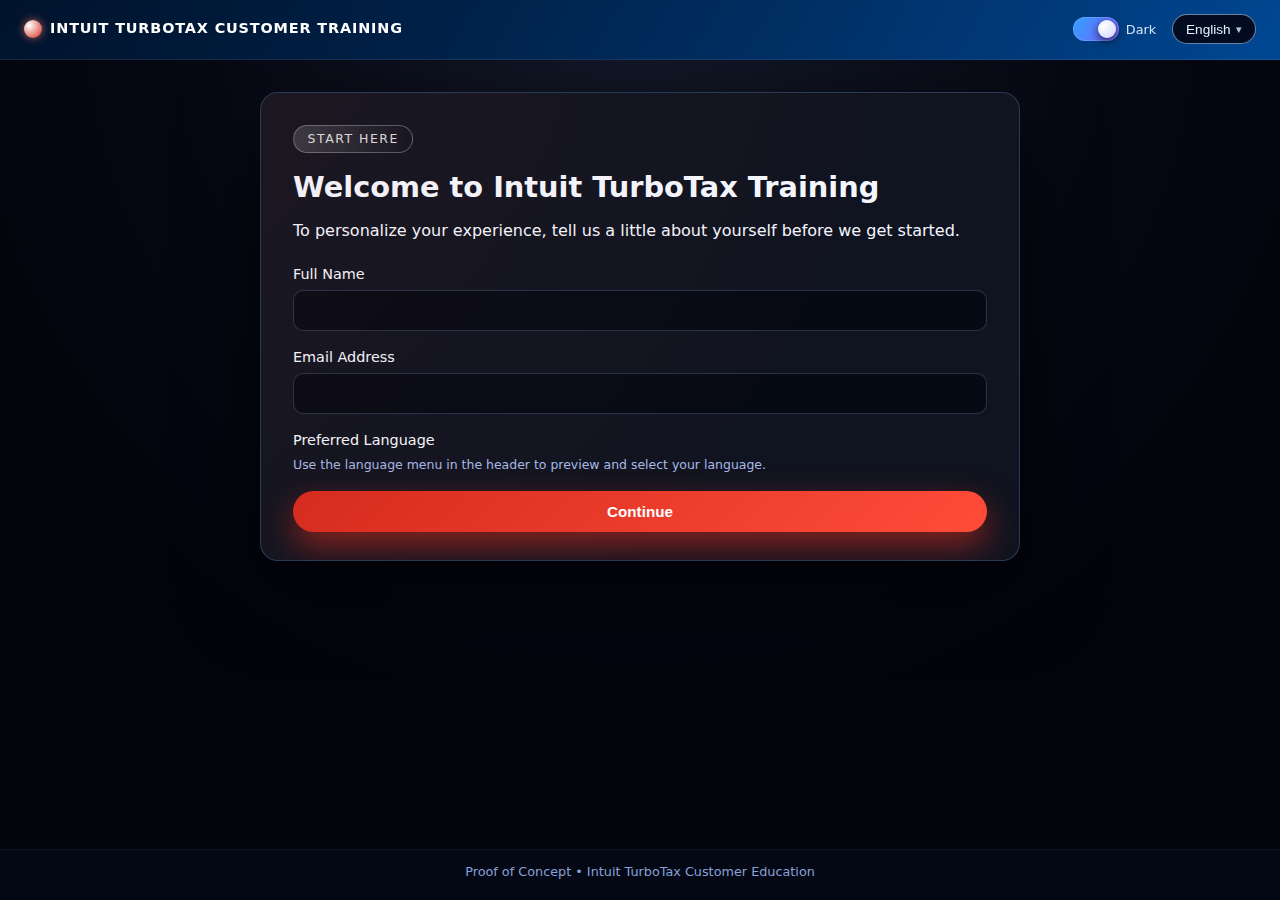
<file: index.html>
<!DOCTYPE html>
<html lang="en">
<head>
  <meta charset="UTF-8" />
  <title>Intuit TurboTax Customer Training – Welcome</title>
  <meta name="viewport" content="width=device-width, initial-scale=1.0" />
  <link rel="stylesheet" href="css/styles.css" />
</head>
<body data-page="welcome">
  <div class="app-shell">
    <header class="header">
      <div class="logo-wrap">
        <div class="logo-dot"></div>
        <h1 class="logo" data-i18n="header_logo">Intuit TurboTax Customer Training</h1>
      </div>

      <div class="header-right">
        <!-- Theme toggle -->
        <div class="theme-toggle">
          <label class="theme-switch">
            <input type="checkbox" id="theme-checkbox" checked />
            <span class="slider"></span>
          </label>
          <span id="theme-label">Dark</span>
        </div>

        <!-- Language dropdown -->
        <div class="language-dropdown" id="language-dropdown">
          <button
            type="button"
            class="language-trigger"
            id="language-trigger"
            aria-haspopup="listbox"
            aria-expanded="false"
          >
            English
          </button>
          <ul
            class="language-menu"
            id="language-menu"
            role="listbox"
            aria-label="Preferred language"
          >
            <li role="option" data-lang="en">English</li>
            <li role="option" data-lang="es">Español</li>
            <li role="option" data-lang="zh">中文 (Mandarin)</li>
            <li role="option" data-lang="hi">हिन्दी</li>
          </ul>
        </div>
      </div>
    </header>

    <main id="app">
      <section class="step active">
        <div class="card card-hero fade-in">
          <div class="card-pill" data-i18n="welcome_tag">Start here</div>
          <h2 data-i18n="welcome_title">Welcome to Intuit TurboTax Training</h2>
          <p class="lead" data-i18n="welcome_desc">
            To personalize your experience, tell us a little about yourself before we get started.
          </p>

          <form id="welcome-form" class="form">
            <div class="field">
              <label for="name" data-i18n="label_name">Full Name</label>
              <input type="text" id="name" name="name" required />
            </div>

            <div class="field">
              <label for="email" data-i18n="label_email">Email Address</label>
              <input type="email" id="email" name="email" required />
            </div>

            <div class="field">
              <label for="language-input" data-i18n="label_language">Preferred Language</label>
              <!-- hidden actual value; selection handled in dropdown -->
              <input type="hidden" id="language-input" name="language" required />
              <p class="field-hint" data-i18n="language_hint">
                Use the language menu in the header to preview and select your language.
              </p>
            </div>

            <button type="submit" class="btn primary" data-i18n="btn_continue">
              Continue
            </button>
          </form>
        </div>
      </section>
    </main>

    <footer class="footer">
      <p data-i18n="footer_text">
        Proof of Concept • Intuit TurboTax Customer Education
      </p>
    </footer>
  </div>

  <script src="js/analytics.js"></script>
  <script src="js/translations.js"></script>
  <script src="js/script.js"></script>
</body>
</html>
</file>
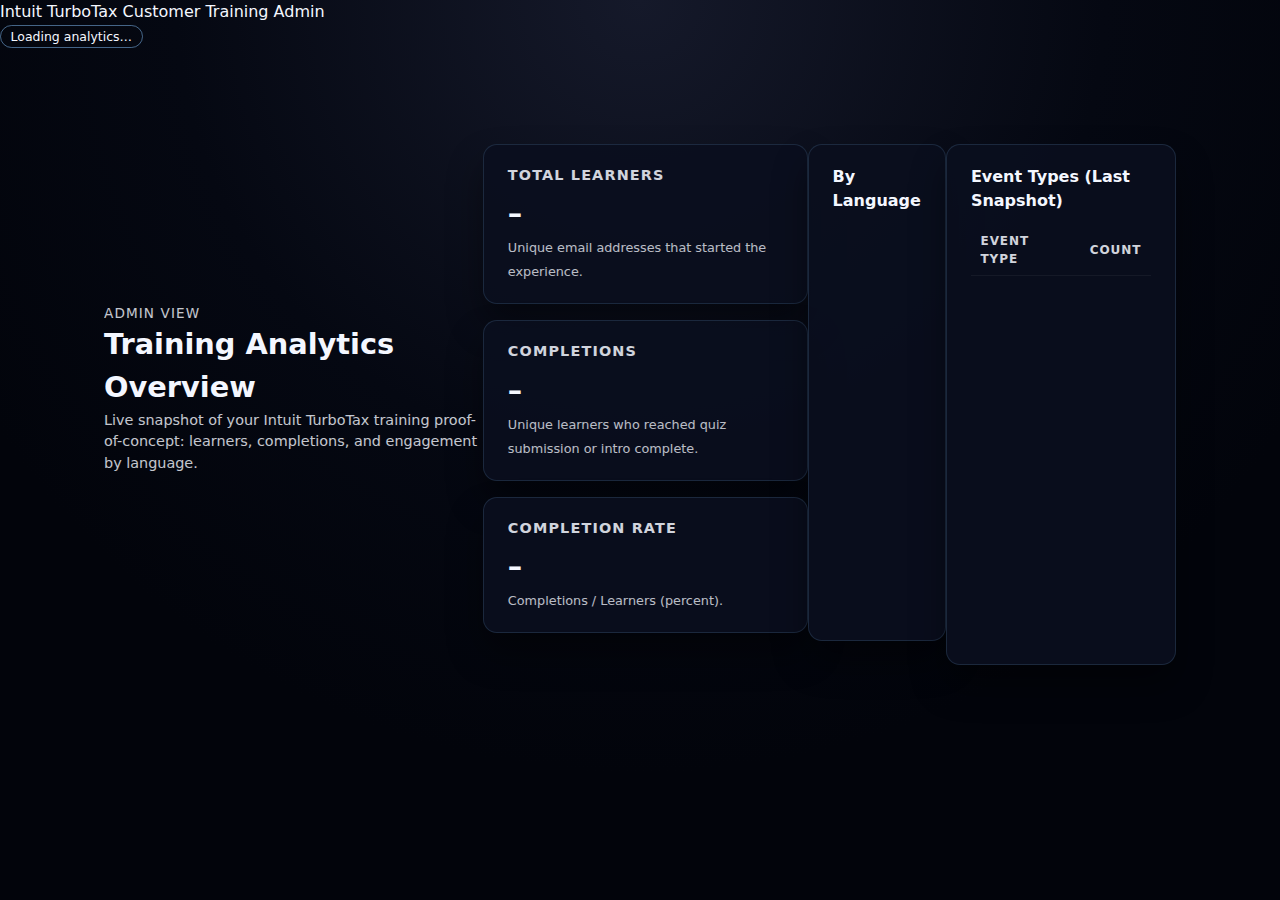
<file: admin.html>
<!DOCTYPE html>
<html lang="en">
  <head>
    <meta charset="UTF-8" />
    <title>TurboTax Training – Admin Dashboard</title>
    <meta name="viewport" content="width=device-width, initial-scale=1.0" />
    <link rel="stylesheet" href="css/styles.css" />
    <style>
      /* Small admin-specific tweaks */
      .admin-layout {
        max-width: 1120px;
        margin: 0 auto;
        padding: 2rem 1.5rem 3rem;
      }

      .admin-header {
        display: flex;
        justify-content: space-between;
        align-items: center;
        gap: 1rem;
        margin-bottom: 2rem;
      }

      .admin-header h1 {
        font-size: 1.8rem;
        font-weight: 700;
      }

      .admin-tag {
        font-size: 0.85rem;
        text-transform: uppercase;
        opacity: 0.8;
        letter-spacing: 0.08em;
      }

      .admin-grid {
        display: grid;
        grid-template-columns: repeat(auto-fit, minmax(220px, 1fr));
        gap: 1rem;
        margin-bottom: 2rem;
      }

      .admin-card {
        background: rgba(10, 14, 30, 0.9);
        border-radius: 14px;
        padding: 1.25rem 1.5rem;
        box-shadow: 0 20px 35px rgba(0, 0, 0, 0.4);
        border: 1px solid rgba(134, 196, 255, 0.15);
      }

      .admin-card h2 {
        font-size: 0.9rem;
        text-transform: uppercase;
        letter-spacing: 0.08em;
        margin-bottom: 0.35rem;
        opacity: 0.85;
      }

      .admin-card .metric {
        font-size: 1.8rem;
        font-weight: 700;
      }

      .admin-card small {
        font-size: 0.8rem;
        opacity: 0.75;
      }

      .admin-section-title {
        font-size: 1rem;
        font-weight: 600;
        margin-bottom: 0.75rem;
      }

      .pill-row {
        display: flex;
        flex-wrap: wrap;
        gap: 0.5rem;
      }

      .pill {
        border-radius: 999px;
        padding: 0.25rem 0.75rem;
        font-size: 0.8rem;
        border: 1px solid rgba(134, 196, 255, 0.3);
        background: rgba(8, 18, 40, 0.9);
      }

      .event-table {
        width: 100%;
        border-collapse: collapse;
        font-size: 0.85rem;
      }

      .event-table th,
      .event-table td {
        padding: 0.45rem 0.6rem;
        border-bottom: 1px solid rgba(255, 255, 255, 0.05);
        text-align: left;
      }

      .event-table th {
        font-weight: 600;
        opacity: 0.85;
        text-transform: uppercase;
        letter-spacing: 0.08em;
        font-size: 0.75rem;
      }

      .badge {
        display: inline-flex;
        align-items: center;
        justify-content: center;
        border-radius: 999px;
        padding: 0.15rem 0.6rem;
        font-size: 0.75rem;
        border: 1px solid rgba(134, 196, 255, 0.4);
        background: rgba(8, 18, 40, 0.9);
      }

      .status-pill {
        font-size: 0.78rem;
        padding: 0.2rem 0.6rem;
        border-radius: 999px;
        border: 1px solid rgba(134, 196, 255, 0.5);
      }
    </style>
  </head>
  <body data-page="admin">
    <div class="page-wrapper">
      <header class="top-bar">
        <div class="top-bar-left">
          <div class="logo-mark"></div>
          <div class="logo-text">
            <span class="logo-title">Intuit TurboTax</span>
            <span class="logo-subtitle">Customer Training Admin</span>
          </div>
        </div>
        <div class="top-bar-right">
          <span class="status-pill" id="admin-status-pill">
            Loading analytics…
          </span>
        </div>
      </header>

      <main class="admin-layout" style="padding-top: 6rem;">
        <div class="admin-header">
          <div>
            <div class="admin-tag">Admin View</div>
            <h1>Training Analytics Overview</h1>
            <p style="opacity: 0.8; font-size: 0.9rem; max-width: 540px;">
              Live snapshot of your Intuit TurboTax training proof-of-concept:
              learners, completions, and engagement by language.
            </p>
          </div>
        </div>

        <section class="admin-grid">
          <article class="admin-card">
            <h2>Total Learners</h2>
            <div class="metric" id="metric-learners">–</div>
            <small>Unique email addresses that started the experience.</small>
          </article>

          <article class="admin-card">
            <h2>Completions</h2>
            <div class="metric" id="metric-completions">–</div>
            <small>Unique learners who reached quiz submission or intro complete.</small>
          </article>

          <article class="admin-card">
            <h2>Completion Rate</h2>
            <div class="metric" id="metric-completion-rate">–</div>
            <small>Completions / Learners (percent).</small>
          </article>
        </section>

        <section class="admin-card" style="margin-bottom: 1.5rem;">
          <div class="admin-section-title">By Language</div>
          <div class="pill-row" id="language-breakdown">
            <!-- Filled by admin.js -->
          </div>
        </section>

        <section class="admin-card">
          <div class="admin-section-title">Event Types (Last Snapshot)</div>
          <table class="event-table">
            <thead>
              <tr>
                <th>Event Type</th>
                <th>Count</th>
              </tr>
            </thead>
            <tbody id="event-table-body">
              <!-- Filled by admin.js -->
            </tbody>
          </table>
        </section>
      </main>
    </div>

    <script src="js/analytics.js"></script>
    <script src="js/admin.js"></script>
  </body>
</html>
</file>
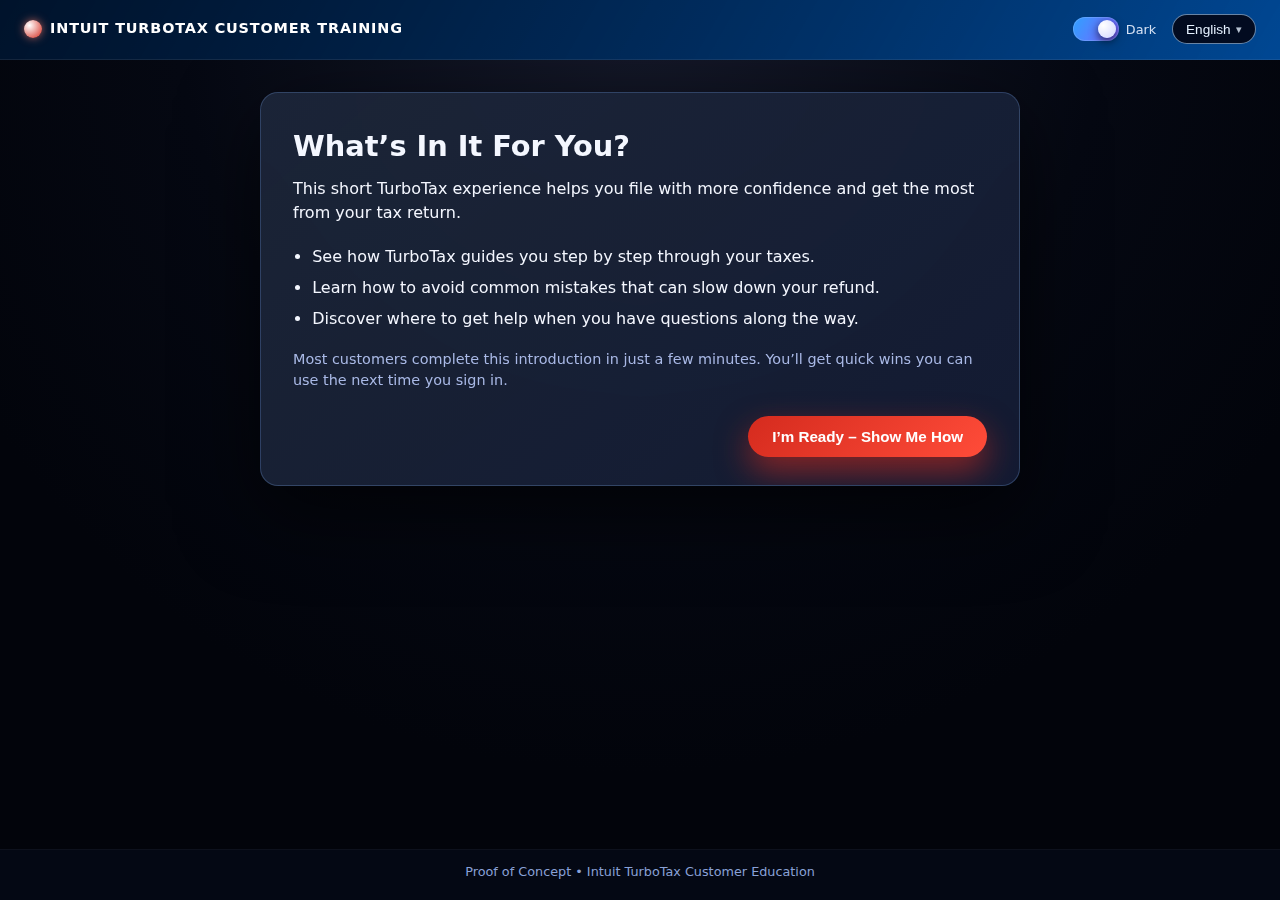
<file: benefits.html>
<!DOCTYPE html>
<html lang="en">
<head>
  <meta charset="UTF-8" />
  <title>Intuit TurboTax Training – Benefits</title>
  <meta name="viewport" content="width=device-width, initial-scale=1.0" />
  <link rel="stylesheet" href="css/styles.css" />
</head>
<body data-page="benefits">
  <div class="app-shell">
    <header class="header">
      <div class="logo-wrap">
        <div class="logo-dot"></div>
        <h1 class="logo" data-i18n="header_logo">Intuit TurboTax Customer Training</h1>
      </div>

      <div class="header-right">
        <div class="theme-toggle">
          <label class="theme-switch">
            <input type="checkbox" id="theme-checkbox" checked />
            <span class="slider"></span>
          </label>
          <span id="theme-label">Dark</span>
        </div>

        <div class="language-dropdown" id="language-dropdown">
          <button
            type="button"
            class="language-trigger"
            id="language-trigger"
            aria-haspopup="listbox"
            aria-expanded="false"
          >
            English
          </button>
          <ul
            class="language-menu"
            id="language-menu"
            role="listbox"
            aria-label="Preferred language"
          >
            <li role="option" data-lang="en">English</li>
            <li role="option" data-lang="es">Español</li>
            <li role="option" data-lang="zh">中文 (Mandarin)</li>
            <li role="option" data-lang="hi">हिन्दी</li>
          </ul>
        </div>
      </div>
    </header>

    <main id="app">
      <section class="step active">
        <div class="card card-glass slide-up">
          <h2 data-i18n="benefits_title">What’s In It For You?</h2>

          <p class="lead" data-i18n="benefits_intro">
            This short TurboTax experience helps you file with more confidence and get the most from your tax return.
          </p>

          <ul class="benefits">
            <li data-i18n="benefit_1">See how TurboTax guides you step by step through your taxes.</li>
            <li data-i18n="benefit_2">Learn how to avoid common mistakes that can slow down your refund.</li>
            <li data-i18n="benefit_3">Discover where to get help when you have questions along the way.</li>
          </ul>

          <p class="note" data-i18n="benefits_note">
            Most customers complete this introduction in just a few minutes. You’ll get quick wins you can use the next time you sign in.
          </p>

          <div class="actions">
            <button id="btn-start-objectives" class="btn primary" data-i18n="btn_begin">
              I’m Ready – Show Me How
            </button>
          </div>
        </div>
      </section>
    </main>

    <footer class="footer">
      <p data-i18n="footer_text">
        Proof of Concept • Intuit TurboTax Customer Education
      </p>
    </footer>
  </div>

  <script src="js/analytics.js"></script>
  <script src="js/translations.js"></script>
  <script src="js/script.js"></script>
</body>
</html>
</file>
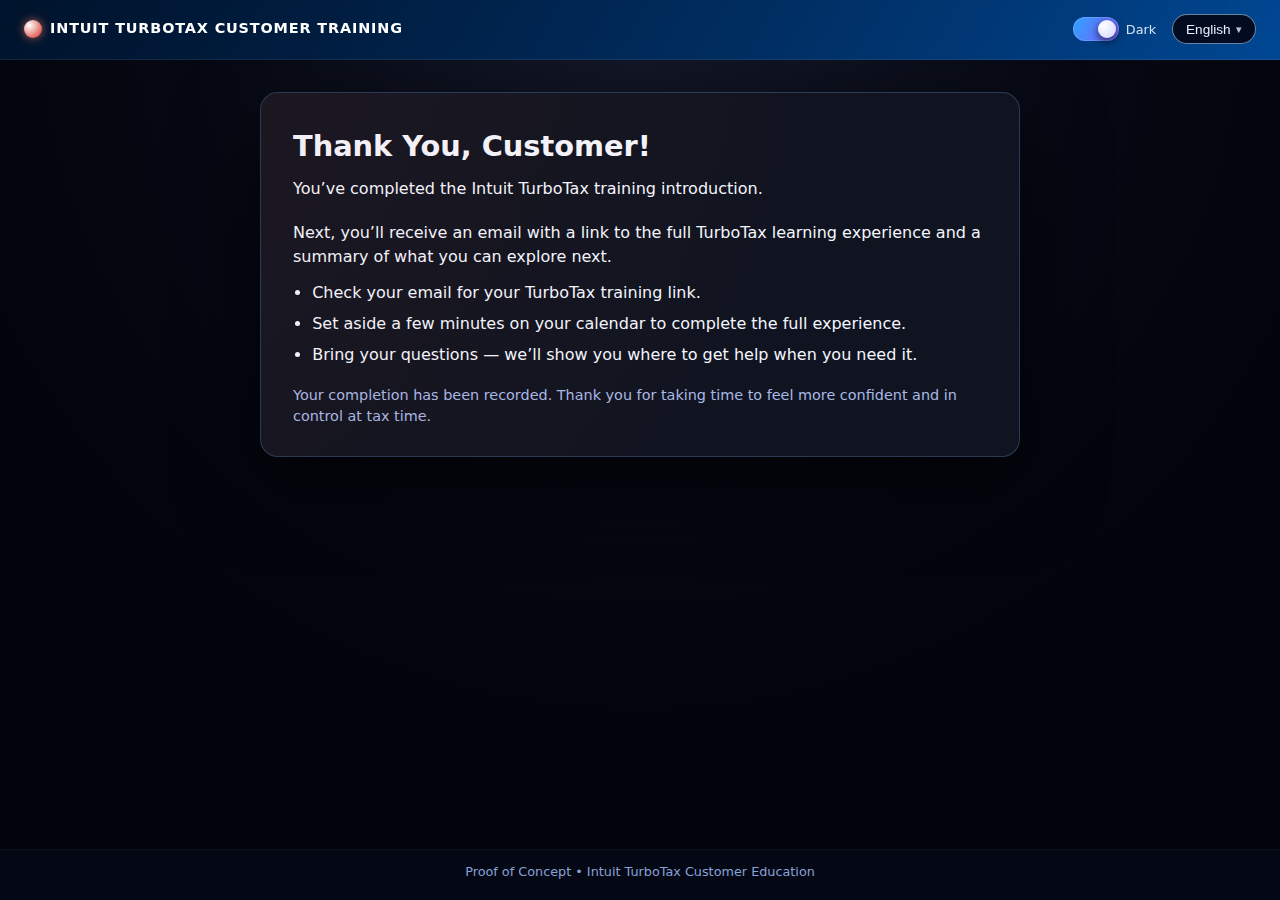
<file: complete.html>
<!DOCTYPE html>
<html lang="en">
<head>
  <meta charset="UTF-8" />
  <title>Intuit TurboTax Training – Complete</title>
  <meta name="viewport" content="width=device-width, initial-scale=1.0" />
  <link rel="stylesheet" href="css/styles.css" />
</head>
<body data-page="complete">
  <div class="app-shell">
    <header class="header">
      <div class="logo-wrap">
        <div class="logo-dot"></div>
        <h1 class="logo" data-i18n="header_logo">Intuit TurboTax Customer Training</h1>
      </div>

      <div class="header-right">
        <div class="theme-toggle">
          <label class="theme-switch">
            <input type="checkbox" id="theme-checkbox" checked />
            <span class="slider"></span>
          </label>
          <span id="theme-label">Dark</span>
        </div>

        <div class="language-dropdown" id="language-dropdown">
          <button
            type="button"
            class="language-trigger"
            id="language-trigger"
            aria-haspopup="listbox"
            aria-expanded="false"
          >
            English
          </button>
          <ul
            class="language-menu"
            id="language-menu"
            role="listbox"
            aria-label="Preferred language"
          >
            <li role="option" data-lang="en">English</li>
            <li role="option" data-lang="es">Español</li>
            <li role="option" data-lang="zh">中文 (Mandarin)</li>
            <li role="option" data-lang="hi">हिन्दी</li>
          </ul>
        </div>
      </div>
    </header>

    <main id="app">
      <section class="step active">
        <div class="card card-hero fade-in">
          <h2>
            <span data-i18n="completion_title">Thank You</span>,
            <span id="complete-name">Customer</span>!
          </h2>

          <p class="lead" data-i18n="completion_intro">
            You’ve completed the Intuit TurboTax training introduction.
          </p>

          <p data-i18n="completion_nextsteps">
            Next, you’ll receive an email with a link to the full TurboTax learning experience and a summary of what you can explore next.
          </p>

          <ul class="next-steps">
            <li data-i18n="next_step_1">Check your email for your TurboTax training link.</li>
            <li data-i18n="next_step_2">Set aside a few minutes on your calendar to complete the full experience.</li>
            <li data-i18n="next_step_3">Bring your questions — we’ll show you where to get help when you need it.</li>
          </ul>

          <p class="note" data-i18n="completion_note">
            Your completion has been recorded. Thank you for taking time to feel more confident and in control at tax time.
          </p>
        </div>
      </section>
    </main>

    <footer class="footer">
      <p data-i18n="footer_text">
        Proof of Concept • Intuit TurboTax Customer Education
      </p>
    </footer>
  </div>

  <script src="js/analytics.js"></script>
  <script src="js/translations.js"></script>
  <script src="js/script.js"></script>
</body>
</html>
</file>
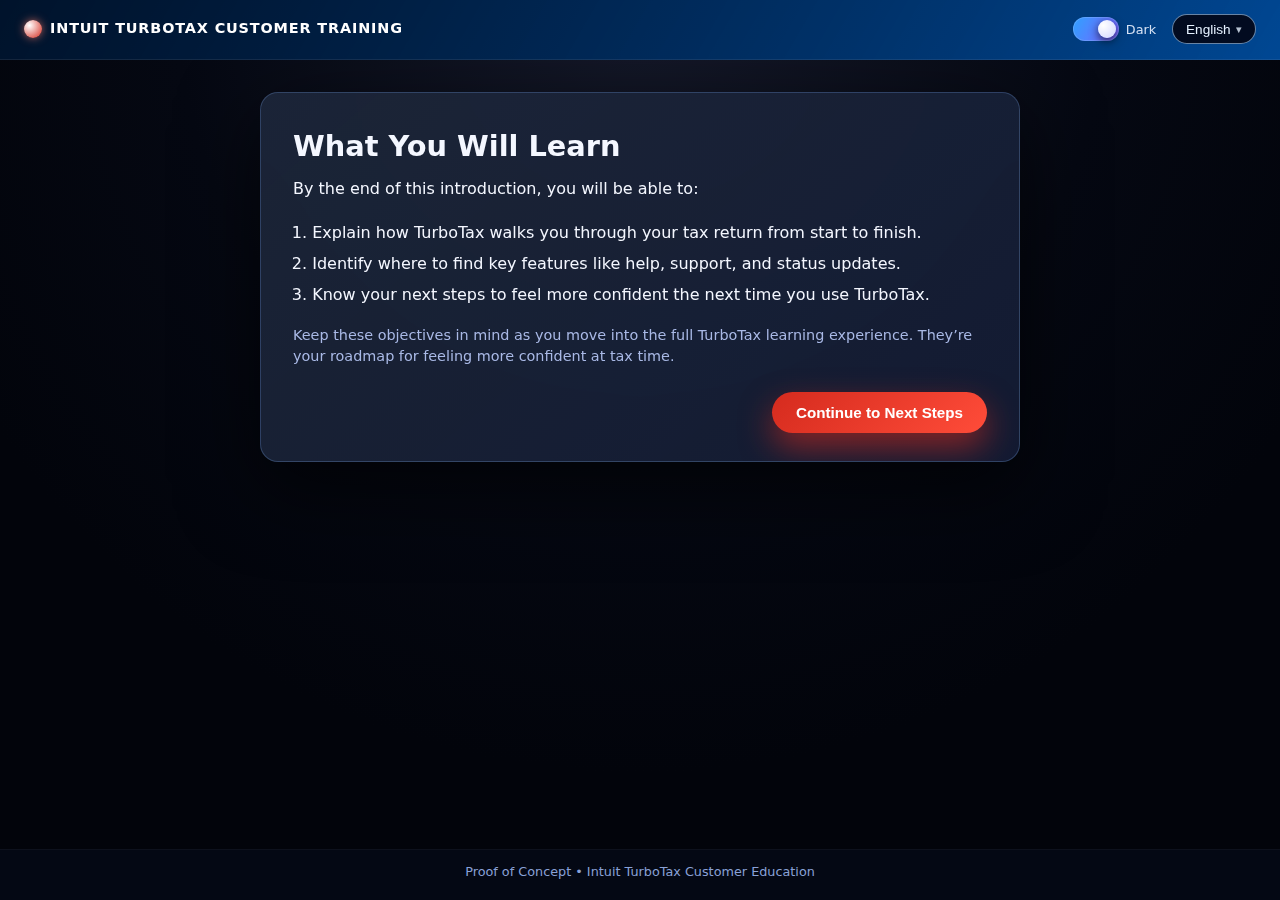
<file: objectives.html>
<!DOCTYPE html>
<html lang="en">
<head>
  <meta charset="UTF-8" />
  <title>Intuit TurboTax Training – Objectives</title>
  <meta name="viewport" content="width=device-width, initial-scale=1.0" />
  <link rel="stylesheet" href="css/styles.css" />
</head>
<body data-page="objectives">
  <div class="app-shell">
    <header class="header">
      <div class="logo-wrap">
        <div class="logo-dot"></div>
        <h1 class="logo" data-i18n="header_logo">Intuit TurboTax Customer Training</h1>
      </div>

      <div class="header-right">
        <div class="theme-toggle">
          <label class="theme-switch">
            <input type="checkbox" id="theme-checkbox" checked />
            <span class="slider"></span>
          </label>
          <span id="theme-label">Dark</span>
        </div>

        <div class="language-dropdown" id="language-dropdown">
          <button
            type="button"
            class="language-trigger"
            id="language-trigger"
            aria-haspopup="listbox"
            aria-expanded="false"
          >
            English
          </button>
          <ul
            class="language-menu"
            id="language-menu"
            role="listbox"
            aria-label="Preferred language"
          >
            <li role="option" data-lang="en">English</li>
            <li role="option" data-lang="es">Español</li>
            <li role="option" data-lang="zh">中文 (Mandarin)</li>
            <li role="option" data-lang="hi">हिन्दी</li>
          </ul>
        </div>
      </div>
    </header>

    <main id="app">
      <section class="step active">
        <div class="card card-glass slide-up">
          <h2 data-i18n="objectives_title">What You Will Learn</h2>

          <p class="lead" data-i18n="objectives_intro">
            By the end of this introduction, you will be able to:
          </p>

          <ol class="objectives">
            <li data-i18n="obj_1">Explain how TurboTax walks you through your tax return from start to finish.</li>
            <li data-i18n="obj_2">Identify where to find key features like help, support, and status updates.</li>
            <li data-i18n="obj_3">Know your next steps to feel more confident the next time you use TurboTax.</li>
          </ol>

          <p class="note" data-i18n="objectives_note">
            Keep these objectives in mind as you move into the full TurboTax learning experience. They’re your roadmap for feeling more confident at tax time.
          </p>

          <div class="actions">
            <button id="btn-to-quiz" class="btn primary" data-i18n="btn_continue_wrapup">
              Continue to Next Steps
            </button>
          </div>
        </div>
      </section>
    </main>

    <footer class="footer">
      <p data-i18n="footer_text">
        Proof of Concept • Intuit TurboTax Customer Education
      </p>
    </footer>
  </div>

  <script src="js/analytics.js"></script>
  <script src="js/translations.js"></script>
  <script src="js/script.js"></script>
</body>
</html>
</file>
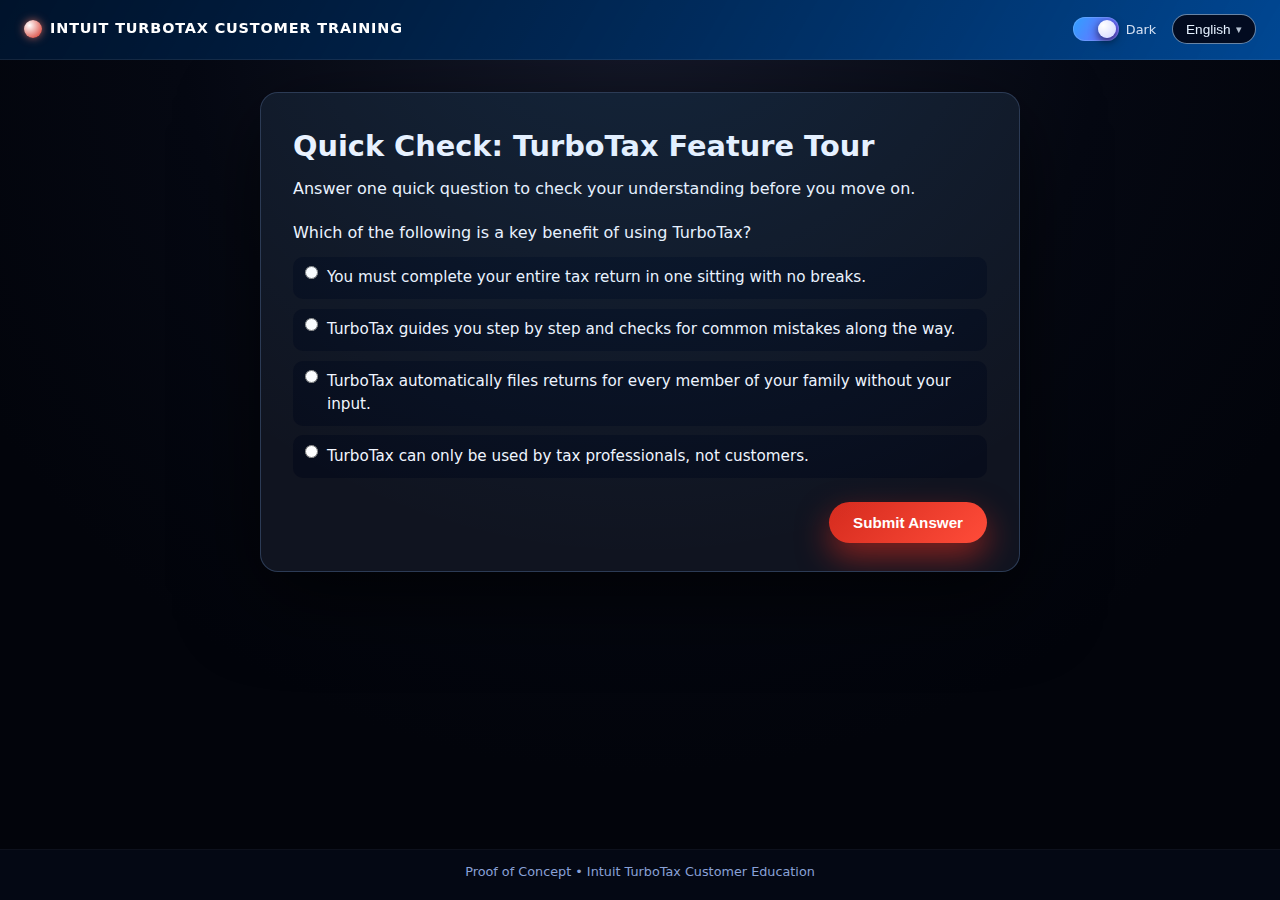
<file: quiz.html>
<!DOCTYPE html>
<html lang="en">
<head>
  <meta charset="UTF-8" />
  <title>Intuit TurboTax Training – Quick Check</title>
  <meta name="viewport" content="width=device-width, initial-scale=1.0" />
  <link rel="stylesheet" href="css/styles.css" />
</head>
<body data-page="quiz">
  <div class="app-shell">
    <header class="header">
      <div class="logo-wrap">
        <div class="logo-dot"></div>
        <h1 class="logo" data-i18n="header_logo">Intuit TurboTax Customer Training</h1>
      </div>

      <div class="header-right">
        <div class="theme-toggle">
          <label class="theme-switch">
            <input type="checkbox" id="theme-checkbox" checked />
            <span class="slider"></span>
          </label>
          <span id="theme-label">Dark</span>
        </div>

        <div class="language-dropdown" id="language-dropdown">
          <button
            type="button"
            class="language-trigger"
            id="language-trigger"
            aria-haspopup="listbox"
            aria-expanded="false"
          >
            English
          </button>
          <ul
            class="language-menu"
            id="language-menu"
            role="listbox"
            aria-label="Preferred language"
          >
            <li role="option" data-lang="en">English</li>
            <li role="option" data-lang="es">Español</li>
            <li role="option" data-lang="zh">中文 (Mandarin)</li>
            <li role="option" data-lang="hi">हिन्दी</li>
          </ul>
        </div>
      </div>
    </header>

    <main id="app">
      <section class="step active">
        <div class="card card-quiz fade-in">
          <h2 data-i18n="quiz_title">Quick Check: TurboTax Feature Tour</h2>
          <p class="lead" data-i18n="quiz_intro">
            Answer one quick question to check your understanding before you move on.
          </p>

          <form id="quiz-form" class="quiz-form">
            <fieldset>
              <legend data-i18n="quiz_q1">
                Which of the following is a key benefit of using TurboTax?
              </legend>

              <div class="quiz-options">
                <label class="quiz-option">
                  <input type="radio" name="q1" value="a" />
                  <span data-i18n="quiz_q1_a">
                    You must complete your entire tax return in one sitting with no breaks.
                  </span>
                </label>

                <label class="quiz-option">
                  <input type="radio" name="q1" value="b" />
                  <span data-i18n="quiz_q1_b">
                    TurboTax guides you step by step and checks for common mistakes along the way.
                  </span>
                </label>

                <label class="quiz-option">
                  <input type="radio" name="q1" value="c" />
                  <span data-i18n="quiz_q1_c">
                    TurboTax automatically files returns for every member of your family without your input.
                  </span>
                </label>

                <label class="quiz-option">
                  <input type="radio" name="q1" value="d" />
                  <span data-i18n="quiz_q1_d">
                    TurboTax can only be used by tax professionals, not customers.
                  </span>
                </label>
              </div>
            </fieldset>

            <p id="quiz-feedback" class="note"></p>

            <div class="actions">
              <button type="submit" class="btn primary" data-i18n="quiz_submit">
                Submit Answer
              </button>
            </div>
          </form>
        </div>
      </section>
    </main>

    <footer class="footer">
      <p data-i18n="footer_text">
        Proof of Concept • Intuit TurboTax Customer Education
      </p>
    </footer>
  </div>

  <script src="js/analytics.js"></script>
  <script src="js/translations.js"></script>
  <script src="js/script.js"></script>
</body>
</html>
</file>
<file: css/styles.css>
*,
*::before,
*::after {
  box-sizing: border-box;
  margin: 0;
  padding: 0;
}

/* THEME VARIABLES */
:root {
  --bg-main: #02040b;
  --bg-card: #101420;
  --bg-card-glass: rgba(15, 22, 40, 0.9);
  --bg-header: linear-gradient(120deg, #002f6c, #0059b8);
  --bg-footer: rgba(4, 8, 20, 0.98);

  --text-main: #f4f7ff;
  --text-soft: #a9b9e6;
  --border-soft: rgba(135, 185, 255, 0.24);

  --accent-tt-red: #d52b1e;
  --accent-tt-red-soft: #ff4c39;
  --accent-blue: #2fa2ff;
  --accent-purple: #7e5dff;
}

/* Light mode overrides */
.light-mode {
  --bg-main: #f5f7fb;
  --bg-card: #ffffff;
  --bg-card-glass: rgba(255, 255, 255, 0.96);
  --bg-header: linear-gradient(120deg, #0269c3, #0684f2);
  --bg-footer: #f5f7fb;

  --text-main: #111827;
  --text-soft: #4b587a;
  --border-soft: rgba(28, 87, 158, 0.2);
}

/* BASE */

html,
body {
  height: 100%;
}

body {
  font-family: system-ui, -apple-system, BlinkMacSystemFont, "Inter", sans-serif;
  background: radial-gradient(circle at top, #15192a 0, #050812 42%, #02040b 70%)
    fixed;
  color: var(--text-main);
  line-height: 1.5;
}

.light-mode {
  background: radial-gradient(circle at top, #e6f2ff 0, #f5f7fb 40%, #e6eaf5 80%)
    fixed;
}

.app-shell {
  min-height: 100vh;
  display: flex;
  flex-direction: column;
}

/* HEADER */

.header {
  padding: 0.9rem 1.5rem;
  border-bottom: 1px solid rgba(255, 255, 255, 0.08);
  backdrop-filter: blur(14px);
  background: linear-gradient(
      120deg,
      rgba(0, 0, 0, 0.6),
      rgba(0, 0, 0, 0.2)
    ),
    var(--bg-header);
  display: flex;
  align-items: center;
  justify-content: space-between;
  gap: 1rem;
  position: sticky;
  top: 0;
  z-index: 20;
}

.logo-wrap {
  display: flex;
  align-items: center;
  gap: 0.5rem;
}

.logo-dot {
  width: 18px;
  height: 18px;
  border-radius: 999px;
  background: radial-gradient(circle at 30% 30%, #ffffff, #d52b1e);
  box-shadow: 0 0 8px rgba(255, 122, 98, 0.7);
}

.logo {
  font-weight: 700;
  letter-spacing: 0.06em;
  text-transform: uppercase;
  font-size: 0.9rem;
  color: #ffffff;
}

.header-right {
  display: flex;
  align-items: center;
  gap: 1rem;
}

/* THEME TOGGLE */

.theme-toggle {
  display: flex;
  align-items: center;
  gap: 0.4rem;
}

.theme-switch {
  position: relative;
  display: inline-block;
  width: 46px;
  height: 24px;
}

.theme-switch input {
  display: none;
}

.theme-switch .slider {
  position: absolute;
  cursor: pointer;
  inset: 0;
  background: #272b38;
  transition: 0.25s;
  border-radius: 24px;
  box-shadow: inset 0 0 0 1px rgba(150, 190, 255, 0.35);
}

.theme-switch .slider:before {
  position: absolute;
  content: "";
  height: 18px;
  width: 18px;
  left: 3px;
  bottom: 3px;
  background: radial-gradient(circle at 30% 30%, #ffffff, #cfd5ff);
  transition: 0.25s;
  border-radius: 50%;
  box-shadow: 0 3px 10px rgba(0, 0, 0, 0.7);
}

.theme-switch input:checked + .slider {
  background: linear-gradient(120deg, #2fa2ff, #7e5dff);
}

.theme-switch input:checked + .slider:before {
  transform: translateX(22px);
}

#theme-label {
  font-size: 0.8rem;
  color: rgba(234, 242, 255, 0.9);
}

.light-mode #theme-label {
  color: #1f2937;
}

/* LANGUAGE DROPDOWN */

.language-dropdown {
  position: relative;
  display: inline-block;
}

.language-trigger {
  padding: 0.4rem 0.8rem;
  border-radius: 999px;
  border: 1px solid rgba(174, 214, 255, 0.6);
  background: rgba(2, 6, 23, 0.92);
  color: #e5f1ff;
  font-size: 0.85rem;
  cursor: pointer;
  display: flex;
  align-items: center;
  gap: 0.35rem;
}

.light-mode .language-trigger {
  background: #ffffff;
  color: #111827;
}

.language-trigger::after {
  content: "▾";
  font-size: 0.7rem;
  opacity: 0.8;
}

.language-menu {
  position: absolute;
  left: 0;
  top: calc(100% + 0.3rem);
  min-width: 210px;
  background: #050819;
  border-radius: 12px;
  border: 1px solid rgba(143, 213, 255, 0.4);
  list-style: none;
  padding: 0.25rem 0;
  box-shadow: 0 20px 45px rgba(0, 0, 0, 0.7);
  display: none;
  z-index: 40;
}

.light-mode .language-menu {
  background: #ffffff;
}

.language-dropdown.open .language-menu {
  display: block;
}

.language-menu li {
  padding: 0.5rem 0.9rem;
  font-size: 0.9rem;
  cursor: pointer;
  display: flex;
  flex-direction: column;
}

.language-menu li span.lang-label {
  font-weight: 500;
}

.language-menu li span.lang-sub {
  font-size: 0.78rem;
  opacity: 0.7;
}

.language-menu li:hover {
  background: radial-gradient(circle at left, rgba(47, 162, 255, 0.2), transparent);
}

/* MAIN LAYOUT */

main {
  flex: 1;
  display: flex;
  justify-content: center;
  padding: 2rem 1.5rem 2.5rem;
}

.step {
  max-width: 760px;
  width: 100%;
}

.card {
  background: var(--bg-card);
  border-radius: 18px;
  padding: 2rem 2rem 1.75rem;
  box-shadow: 0 26px 80px rgba(0, 0, 0, 0.65);
  border: 1px solid var(--border-soft);
  position: relative;
  overflow: hidden;
}

.card-hero::before,
.card-quiz::before {
  content: "";
  position: absolute;
  inset: -40%;
  background: radial-gradient(
    circle at top left,
    rgba(218, 78, 58, 0.09),
    transparent 60%
  );
  opacity: 1;
  pointer-events: none;
}

.card-quiz::before {
  background: radial-gradient(
    circle at top,
    rgba(47, 162, 255, 0.14),
    transparent 60%
  );
}

.card-glass {
  background: linear-gradient(
      140deg,
      rgba(174, 214, 255, 0.08),
      rgba(93, 121, 255, 0.06)
    ),
    var(--bg-card-glass);
  backdrop-filter: blur(24px);
}

.card-pill {
  display: inline-flex;
  align-items: center;
  padding: 0.25rem 0.85rem;
  border-radius: 999px;
  border: 1px solid rgba(255, 255, 255, 0.28);
  font-size: 0.78rem;
  letter-spacing: 0.12em;
  text-transform: uppercase;
  margin-bottom: 0.8rem;
  color: rgba(255, 255, 255, 0.85);
  background: radial-gradient(circle at left, rgba(255, 255, 255, 0.16), transparent);
}

.light-mode .card-pill {
  border-color: rgba(15, 23, 42, 0.18);
  color: #111827;
  background: rgba(255, 255, 255, 0.86);
}

.card h2 {
  font-size: 1.8rem;
  margin-bottom: 0.6rem;
}

.lead {
  font-size: 1rem;
  margin-bottom: 1.2rem;
  color: var(--text-main);
}

/* LISTS */

.benefits,
.objectives,
.next-steps {
  margin: 0.75rem 0 1.1rem;
  padding-left: 1.2rem;
}

.benefits li,
.objectives li,
.next-steps li {
  margin-bottom: 0.45rem;
}

/* NOTES */

.note {
  font-size: 0.9rem;
  color: var(--text-soft);
  margin-top: 0.4rem;
}

/* FORM */

.form {
  margin-top: 1.35rem;
  display: grid;
  gap: 1rem;
}

.field {
  display: flex;
  flex-direction: column;
  gap: 0.25rem;
}

.field label {
  font-size: 0.9rem;
  color: var(--text-main);
}

.field input {
  padding: 0.7rem 0.75rem;
  border-radius: 10px;
  border: 1px solid var(--border-soft);
  background: rgba(6, 9, 20, 0.9);
  color: #f3f7ff;
  font-size: 0.95rem;
}

.light-mode .field input {
  background: #ffffff;
  color: #111827;
}

.field input:focus {
  outline: 2px solid var(--accent-blue);
  outline-offset: 1px;
}

.field-hint {
  font-size: 0.78rem;
  color: var(--text-soft);
}

/* QUIZ */

.quiz-form {
  margin-top: 1rem;
}

.quiz-form fieldset {
  border: none;
  padding: 0;
  margin: 0 0 0.75rem;
}

.quiz-options {
  margin-top: 0.75rem;
  display: grid;
  gap: 0.6rem;
}

.quiz-option {
  display: flex;
  align-items: flex-start;
  gap: 0.55rem;
  font-size: 0.95rem;
  color: var(--text-main);
  padding: 0.55rem 0.7rem;
  border-radius: 10px;
  background: rgba(8, 12, 28, 0.9);
  border: 1px solid transparent;
  transition: background 0.18s ease, border-color 0.18s ease;
}

.quiz-option:hover {
  background: rgba(22, 31, 68, 0.92);
  border-color: rgba(175, 204, 255, 0.5);
}

.light-mode .quiz-option {
  background: #f9fafb;
}

/* BUTTONS */

.actions {
  margin-top: 1.5rem;
  display: flex;
  justify-content: flex-end;
}

.btn {
  border: none;
  padding: 0.75rem 1.5rem;
  border-radius: 999px;
  font-size: 0.95rem;
  cursor: pointer;
  transition: transform 0.12s ease, box-shadow 0.12s ease, background 0.12s ease;
}

.btn.primary {
  background: linear-gradient(135deg, var(--accent-tt-red), var(--accent-tt-red-soft));
  color: #ffffff;
  font-weight: 600;
  box-shadow: 0 14px 32px rgba(213, 43, 30, 0.6);
}

.btn.primary:hover {
  transform: translateY(-1px);
  box-shadow: 0 18px 40px rgba(213, 43, 30, 0.75);
}

.btn.primary:active {
  transform: translateY(0);
  box-shadow: 0 8px 22px rgba(213, 43, 30, 0.7);
}

/* FOOTER */

.footer {
  padding: 0.8rem 1.5rem 1.15rem;
  font-size: 0.8rem;
  color: #89a1d7;
  text-align: center;
  border-top: 1px solid rgba(255, 255, 255, 0.04);
  background: var(--bg-footer);
}

/* ANIMATIONS */

.fade-in {
  animation: fadeIn 0.55s ease-out;
}

.slide-up {
  animation: slideUp 0.55s ease-out;
}

@keyframes fadeIn {
  from {
    opacity: 0;
    transform: translateY(4px);
  }
  to {
    opacity: 1;
    transform: translateY(0);
  }
}

@keyframes slideUp {
  from {
    opacity: 0;
    transform: translateY(18px);
  }
  to {
    opacity: 1;
    transform: translateY(0);
  }
}

/* RESPONSIVE */

@media (max-width: 640px) {
  main {
    padding: 1.2rem 1rem 1.8rem;
  }

  .card {
    padding: 1.6rem 1.3rem 1.4rem;
  }

  .card h2 {
    font-size: 1.5rem;
  }

  .header {
    flex-direction: column;
    align-items: flex-start;
  }

  .header-right {
    width: 100%;
    justify-content: space-between;
  }
}
</file>
